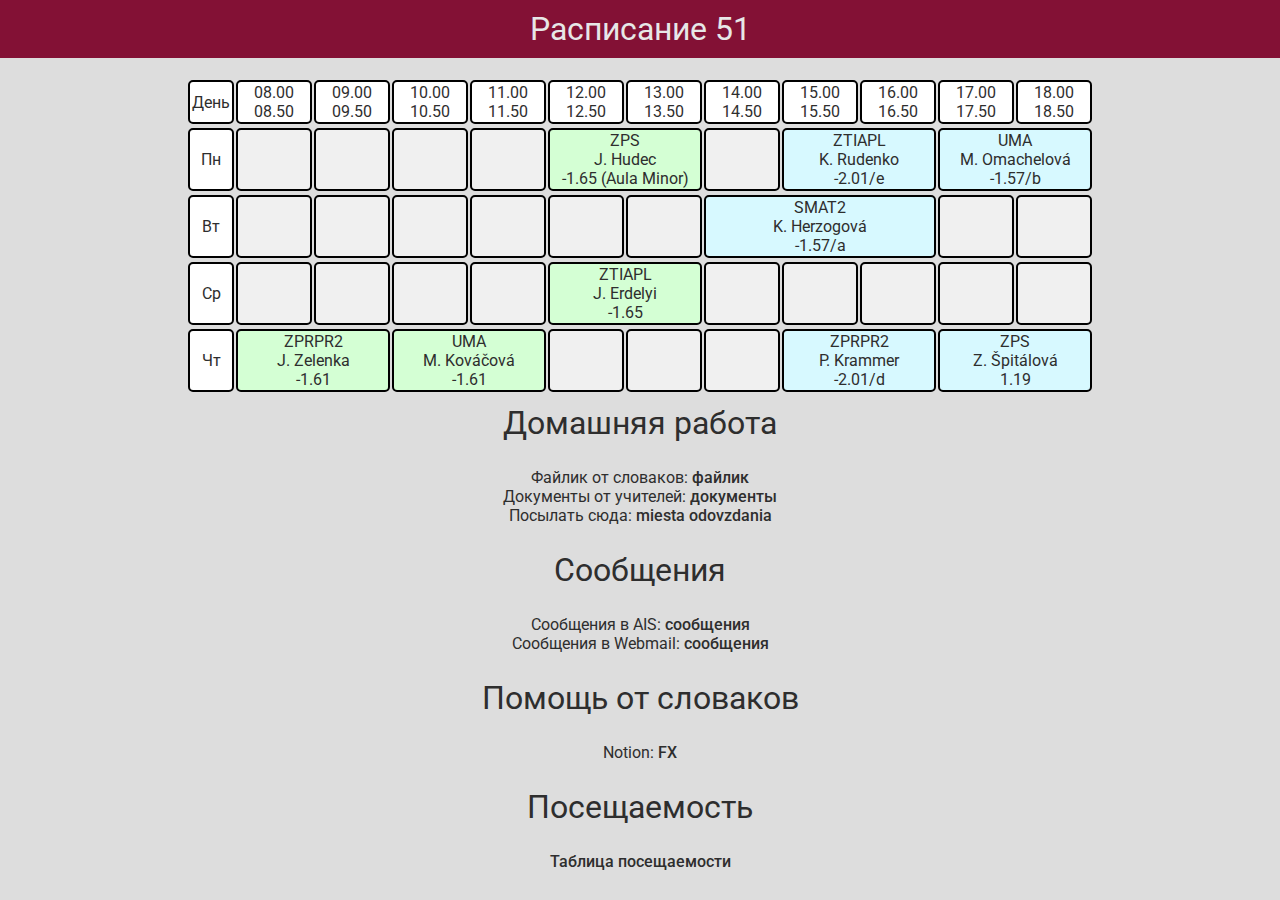
<file: index.html>
<!DOCTYPE html>
<html>
	<head>
		<meta charset="UTF-8">
		<meta http-equiv="X-UA-Compatible" content="IE=edge">
		<meta name="viewport" content="width=device-width, initial-scale=1.0">
		<link rel="icon" href="favicon.png" type="image/png">
		<link rel="stylesheet" href="css/styles.css"/>
		<link rel="preconnect" href="https://fonts.googleapis.com">
		<link rel="preconnect" href="https://fonts.gstatic.com" crossorigin>
		<link href="https://fonts.googleapis.com/css2?family=Roboto:ital,wght@0,100;0,300;0,400;0,500;0,700;0,900;1,100;1,300;1,400;1,500;1,700;1,900&display=swap" rel="stylesheet">
		<title>Вся информация </title>
	</head>
	<body>
		<header>
			<div class="left">

			</div>
			<div class="center">
				<a href="https://is.stuba.sk/auth/katalog/rozvrhy_view.pl?rozvrh_student_obec=1?zobraz=1;format=html;rozvrh_student=116164;zpet=../student/moje_studium.pl?_m=3110,lang=sk,studium=172830,obdobi=606;lang=sk", target="_blank">Расписание 51</a></h1>
			</div>
			<div class="right">
				<a href="index-dark.html"></a>
			</div>
		</header>
		<div class="table">
			<table>
				<tr class="table_1">
					<td class="day">День</td>
					<td class="time">08.00  08.50</td>
					<td class="time">09.00  09.50</td>
					<td class="time">10.00  10.50</td>
					<td class="time">11.00  11.50</td>
					<td class="time">12.00  12.50</td>
					<td class="time">13.00  13.50</td>
					<td class="time">14.00  14.50</td>
					<td class="time">15.00  15.50</td>
					<td class="time">16.00  16.50</td>
					<td class="time">17.00  17.50</td>
					<td class="time">18.00  18.50</td>
				</tr>
			</table>
			<table>
				<tr>
					<td class="day">Пн</td>
					<td class="free"></td>
					<td class="free"></td>
					<td class="free"></td>
					<td class="free"></td>
					<td class="leacter">
						<a class="link" href="zps.html" target="_blank">
						ZPS
						</a><br>
						J. Hudec<br>
						<a class="link" href="https://is.stuba.sk/auth/mistnosti/?zobrazit_mistnost=2473;zpet=../katalog/rozvrhy_view.pl?rozvrh_student=116164,zobraz=1;lang=sk" target="_blank">
						-1.65 (Aula Minor)
						</a>
					</td>
					<td class="free"></td>
					<td class="seminar">
						<a class="link" href="#" target="_blank">
						ZTIAPL
						</a><br>
						K. Rudenko<br>
						<a class="link" href="https://is.stuba.sk/auth/mistnosti/?zobrazit_mistnost=2571;zpet=../katalog/rozvrhy_view.pl?rozvrh_student=116164,zobraz=1;lang=sk" target="_blank">
						-2.01/e
						</a>
					</td>
					<td class="seminar">
						<a class="link" href="uma.html" target="_blank">
						UMA
						</a><br>
						M. Omachelová<br>
						<a class="link" href="https://is.stuba.sk/auth/mistnosti/?zobrazit_mistnost=3908;zpet=../katalog/rozvrhy_view.pl?rozvrh_student=116164,zobraz=1;lang=sk" target="_blank">
						-1.57/b
						</a>
					</td>
				</tr>
			</table>
			<table>
				<div class="table_3"> 
				<tr>
					<td class="day">Вт</td>
					<td class="free"></td>
					<td class="free"></td>
					<td class="free"></td>
					<td class="free"></td>
					<td class="free"></td>
					<td class="free"></td>
					<td class="math">
						<a class="link" href="#" target="_blank">
						SMAT2
						</a><br>
						K. Herzogová<br>
						<a class="link" href="https://is.stuba.sk/auth/mistnosti/?zobrazit_mistnost=3907;zpet=../katalog/rozvrhy_view.pl?rozvrh_student=116164,zobraz=1;lang=sk" target="_blank">
						-1.57/a
						</a>
					</td>
					<td class="free"></td>
					<td class="free"></td>
				</tr>
			</table>
			<table>
				<div class="table_4"> 
				<tr>
					<td class="day">Ср</td>
					<td class="free"></td>
					<td class="free"></td>
					<td class="free"></td>
					<td class="free"></td>
					<td class="leacter">
						<a class="link" href="#" target="_blank">
						ZTIAPL
						</a><br>
						J. Erdelyi<br>
						<a class="link" href="https://is.stuba.sk/auth/mistnosti/?zobrazit_mistnost=2473;zpet=../katalog/rozvrhy_view.pl?rozvrh_student=116164,zobraz=1;lang=sk" target="_blank">
						-1.65
						</a>
					</td>
					<td class="free"></td>
					<td class="free"></td>
					<td class="free"></td>
					<td class="free"></td>
					<td class="free"></td>
				</tr>
			</table>
			<table>
				<div class="table_5"> 
				<tr>
					<td class="day">Чт</td>
					<td class="leacter">
						<a class="link" href="#" target="_blank">
						ZPRPR2
						</a><br>
						J. Zelenka<br>
						<a class="link" href="https://is.stuba.sk/auth/mistnosti/?zobrazit_mistnost=2474;zpet=../katalog/rozvrhy_view.pl?rozvrh_student=116164,zobraz=1;lang=sk" target="_blank">
						-1.61
						</a>
					</td>
					<td class="leacter">
						<a class="link" href="uma.html" target="_blank">
						UMA
						</a><br>
						M. Kováčová<br>
						<a class="link" href="https://is.stuba.sk/auth/mistnosti/?zobrazit_mistnost=2474;zpet=../katalog/rozvrhy_view.pl?rozvrh_student=116164,zobraz=1;lang=sk" target="_blank">
						-1.61
						</a>
					</td>
					<td class="free"></td>
					<td class="free"></td>
					<td class="free"></td>
					<td class="seminar">
						<a class="link" href="#" target="_blank">
						ZPRPR2
						</a><br>
						P. Krammer<br>
						<a class="link" href="https://is.stuba.sk/auth/mistnosti/?zobrazit_mistnost=2570;zpet=../katalog/rozvrhy_view.pl?rozvrh_student=116164,zobraz=1;lang=sk" target="_blank">
						-2.01/d
						</a>
					</td>
					<td class="seminar">
						<a class="link" href="#" target="_blank">
						ZPS
						</a><br>
						Z. Špitálová<br>
						<a class="link" href="https://is.stuba.sk/auth/mistnosti/?zobrazit_mistnost=2478;zpet=../katalog/rozvrhy_view.pl?rozvrh_student=116164,zobraz=1;lang=sk" target="_blank">
						1.19
						</a>
					</td>
				</tr>
			</table>
			<!-- <table>
				<div class="table_5"> 
				<tr>
					<td class="day">Пт</td>
					<td class="free"></td>
					<td class="free"></td>
					<td class="free"></td>
					<td class="free"></td>
					<td class="free"></td>
					<td class="free"></td>
					<td class="free"></td>
					<td class="free"></td>
					<td class="free"></td>
					<td class="free"></td>
					<td class="free"></td>
				</tr>
			</table> -->
		</div>
		<h1>Домашняя работа</h1>
		<p>
			Файлик от словаков:
			<a href="https://docs.google.com/document/d/1tGNjtYyjte3XDfCB2ASDstW_up5LSGx-zdR8HOfVTH8/edit#heading=h.6hft3hv0lhap" target="_blank">
			файлик
			</a><br>
			Документы от учителей:
			<a href="https://is.stuba.sk/auth/dok_server/?_m=229;lang=sk" target="_blank">
			документы
			</a><br>
			Посылать сюда:
			<a href="https://is.stuba.sk/auth/student/odevzdavarny.pl?studium=172830;obdobi=619;lang=sk" target="_blank">
			miesta odovzdania	
			</a>
		</p>
		<h1>Сообщения</h1>
		<p>
			Сообщения в AIS:
			<a href="https://is.stuba.sk/auth/posta/slozka.pl?lang=sk" target="_blank">
			cообщения
			</a><br>
			Сообщения в Webmail:
			<a href="https://webmail.stuba.sk/Session/3987544-MLvuVc4tBGYUoY1pwdIK/Hello.wssp?" target="_blank">
			сообщения 
			</a>
		</p>
		<h1>Помощь от словаков</h1>
		<p>
			Notion:
			<a href="https://www.notion.so/FX-com-54cdb158085e4377b832ece310a5603d" target="_blank">
			FX
			</a>
		</p>
		<!-- <h1>Придметы</h1>
		<p>
			<a href="smat2.html" target="_blank">
				SMAT2
			</a><br>
			<a href="A:\html\subject\zmtmo_b.html" target="_blank">
				UMA
			</a><br>
			<a href="A:\html\subject\zprpr1_b.html" target="_blank">
				ZPS
			</a><br>
			<a href="A:\html\subject\mip_b.html" target="_blank">
				ZPRPR2
			</a><br>
			<a href="A:\html\subject\ivzdel_b.html" target="_blank">
				ZTIAPL
			</a><br>
			<a href="A:\html\subject\smat1_b.html" target="_blank">
				SMAT1_B
			</a><br>
		</p> -->
		<h1>Посещаемость</h1>
		<p>
			<a href="https://is.stuba.sk/auth/student/list.pl?studium=172830;obdobi=619;lang=sk" target="_blank">
				Таблица посещаемости 
			</a>
		</p>
	</body>
</html>
</file>
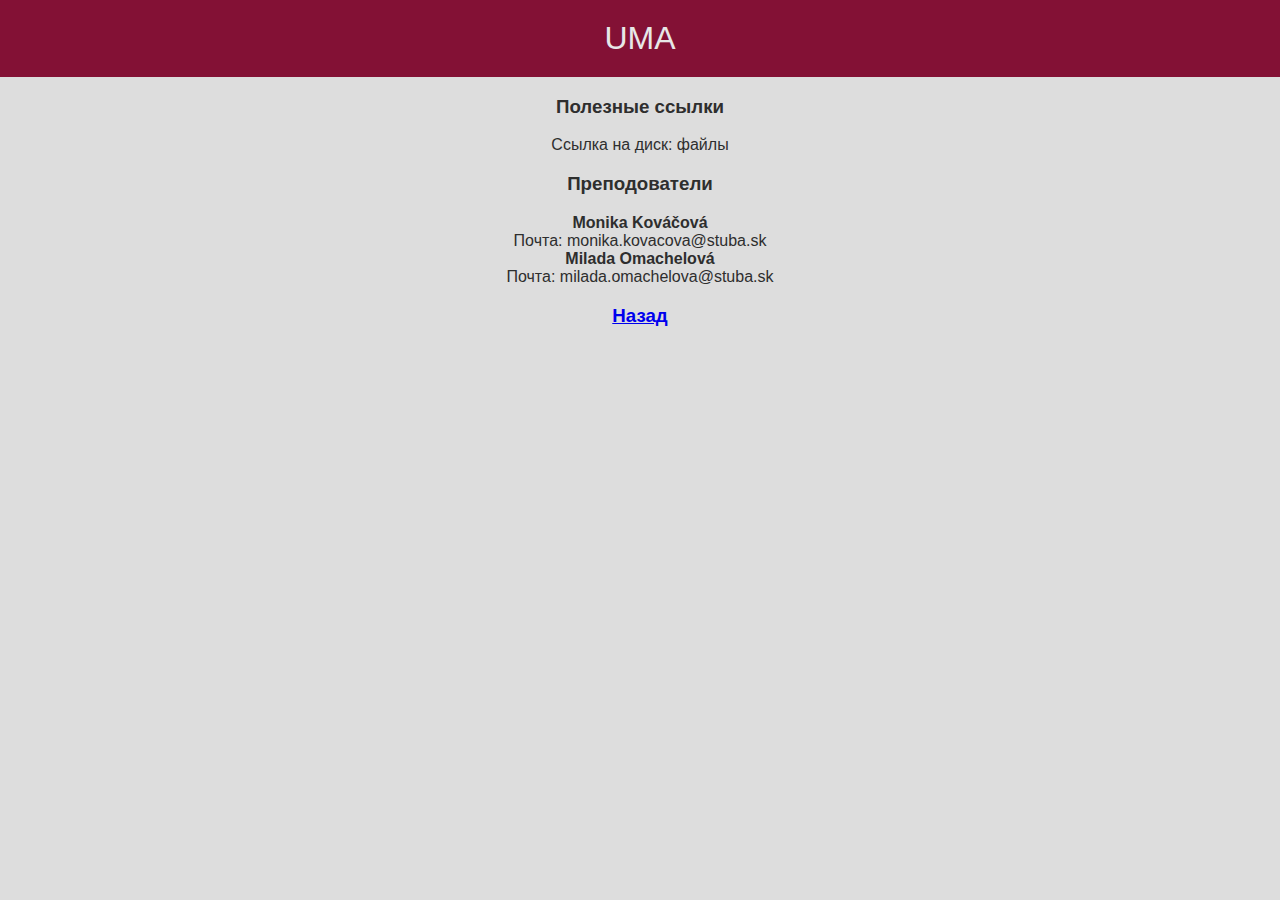
<file: uma.html>
<!DOCTYPE html>
<html>
	<head>
        <link rel="icon" href="favicon.png" type="image/png">
		<link rel="stylesheet" href="css/styles.css"/>
		<title>UMA</title>
	</head>
	<body>
		<header>
			<h1><a href="https://is.stuba.sk/auth/katalog/syllabus.pl?predmet=365399;lang=sk" target="_blank">UMA</a></h1>
		</header>	
		<h3>Полезные ссылки</h3>
		<p>
			Ссылка на диск:
			<a href="https://drive.google.com/drive/u/2/folders/1hOf11Epb7mKjJSulDaCm3FkVM2hW2Rww" target="_blank">
			файлы
			</a><br>
		</p>
		<h3>Преподователи</h3>
		<p>
			<b>Monika Kováčová</b><br> 
			<a href="https://is.stuba.sk/auth/posta/nova_zprava.pl?lang=sk" target="_blank">Почта</a>: monika.kovacova@stuba.sk<br>
			<b>Milada Omachelová</b><br>
			<a href="https://is.stuba.sk/auth/posta/nova_zprava.pl?lang=sk" target="_blank">Почта</a>:  milada.omachelova@stuba.sk
		</p>
        <h3><a href="index.html">Назад</a></h3>
	</body>
</html>
</file>
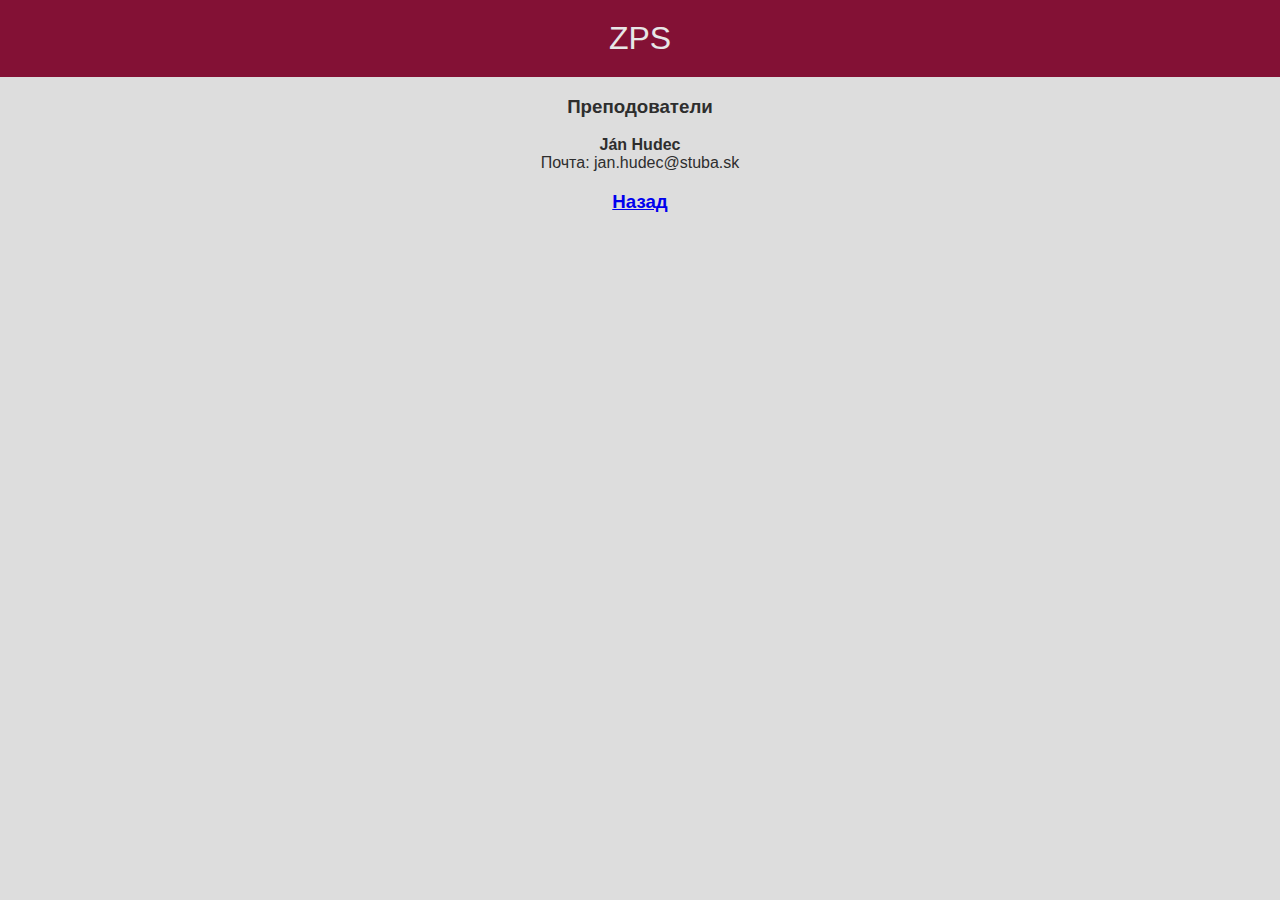
<file: zps.html>
<!DOCTYPE html>
<html>
	<head>
        <link rel="icon" href="favicon.png" type="image/png">
		<link rel="stylesheet" href="css/styles.css"/>
		<title>ZPS</title>
	</head>
	<body>
		<header>
			<h1><a href="https://is.stuba.sk/auth/katalog/syllabus.pl?predmet=365412;zpet=../katalog/rozvrhy_view.pl?rozvrh_student=116164,zobraz=1;lang=sk" target="_blank">ZPS</a></h1>
		</header>
		<h3>Преподователи</h3>
		<p>
			<b>Ján Hudec</b><br>
			<a href="https://is.stuba.sk/auth/posta/nova_zprava.pl?lang=sk" target="_blank">Почта</a>: jan.hudec@stuba.sk<br>
		</p>
		<h3><a href="index.html">Назад</a></h3>
	</body>
</html>
</file>
<file: css/styles.css>
body {
    background-color: #dddddd;
    font-family: 'Roboto', sans-serif;
    color: #2e2e2e;
    margin: 0;
    text-align: center;
}

header{
    padding: 10px;
    display: flex;
    justify-content: center;
    align-items: center;
    background-color: #831135;
}

.left{
    width: 20%;
}

.center{
    width: 60%;
}

.right{
    width: 20%;
}

.center > a{
    font-size: 32px;
    
    text-align: center;
    text-decoration: none;
    color: #e7e7e7;
}

.right > a{
    font-size: 14px;
    text-align: center;
    text-decoration: none;
    color: #e7e7e7;
}

.center > a:hover{
    color: #fdfdfd;
}

.right > a:hover{
    color: #fdfdfd;
}

h1 {
    margin-top: 0px;
    margin-bottom: 0px;
    padding: 10px;
    font-weight:400;
    text-align: center;
}

h1 > a {
    text-decoration: none;
    color: #e7e7e7;
}

h1 > a:hover {
    color: #fdfdfd;
}

p {
    text-align: center;
}

p > a {
    font-weight:500;
    text-decoration: none;
    color: #2e2e2e;
}

p > a:hover {
    color: #831135;
}

.link {
    font-weight:400;
    text-decoration: none;
    color: #2e2e2e;
}

.link:hover{
    color: #831135;
}

.seminar {
    width: 148px;
    text-align: center;
    background-color: #D7F9FF;
}

.math {
    width: 226px;
    text-align: center;
    background-color: #D7F9FF;
}

.leacter{
    width: 148px;
    text-align: center;
    background-color: #D4FFD4;
}

.table{
    width: 908px;
    margin-left: auto;
    margin-right: auto;
    margin-top: 20px;
}

td{
    border: 2px solid black;
    border-radius: 5px;
}

.day{
    width: 40px;
    background-color: white;
}

.time{
    margin: 0px;
    width: 70px;
    background-color: white;
}

.free{
    margin: 0px;
    width: 70px;
    background-color: #f0f0f0;
}

.leacter:hover {
    background-color: #bdffbd;
    border:dotted;
}

.seminar:hover,
.math:hover {
    background-color: #b6f4ff;
    border:dotted;
}

@media (prefers-color-scheme: dark) {
    body {
        background-color: #0c0c0c;
        font-family: 'Roboto', sans-serif;
        color: #c2c2c2;
        margin: 0;
        text-align: center;
    }
    
    header{
        padding: 10px;
        display: flex;
        justify-content: center;
        align-items: center;
        background-color: #490a1e;
    }
    
    .left{
        width: 20%;
    }
    
    .center{
        width: 60%;
    }
    
    .right{
        width: 20%;
    }
    
    .center > a{
        font-size: 32px;
        
        text-align: center;
        text-decoration: none;
        color: #e7e7e7;
    }
    
    .right > a{
        font-size: 14px;
        text-align: center;
        text-decoration: none;
        color: #e7e7e7;
    }
    
    .center > a:hover{
        color: #fdfdfd;
    }
    
    .right > a:hover{
        color: #fdfdfd;
    }
    
    h1 > a {
        text-decoration: none;
        color: #c2c2c2;
    }
    
    h1 > a:hover{
        color: #831135;
    }
    
    p{
        text-align: center;
    }
    
    p > a{
        font-weight:500;
        text-decoration: none;
        color: #c2c2c2;
    }
    
    p > a:hover{
        color: #831135;
    }
    
    .link{
        font-weight:400;
        text-decoration: none;
        color: #c2c2c2;
    }
    
    .link:hover{
        color: #831135;
    }
    
    .seminar{
        width: 148px;
        text-align: center;
        background-color: #1b353a;
    }
    
    .math{
        width: 226px;
        text-align: center;
        background-color: #1b353a;
    }
    
    .leacter{
        width: 148px;
        text-align: center;
        background-color: #1e3d1e;
    }
    
    .table{
        width: 908px;
        margin-left: auto;
        margin-right: auto;
        margin-top: 20px;
    }
    
    td{
        border: 2px solid #38383c;
        border-radius: 5px;
    }
    
    .day{
        width: 40px;
        background-color: #1b1b1c;
    }
    
    .time{
        margin: 0px;
        width: 70px;
        background-color: #1b1b1c;
    }
    
    .free{
        margin: 0px;
        width: 70px;
        background-color: #1b1b1c;
    }
    
    .leacter:hover {
        background-color: #0c180c;
        border:dotted;
    }
    
    .seminar:hover,
    .math:hover {
        background-color: #0c171a;
        border:dotted;
    }
}
</file>
